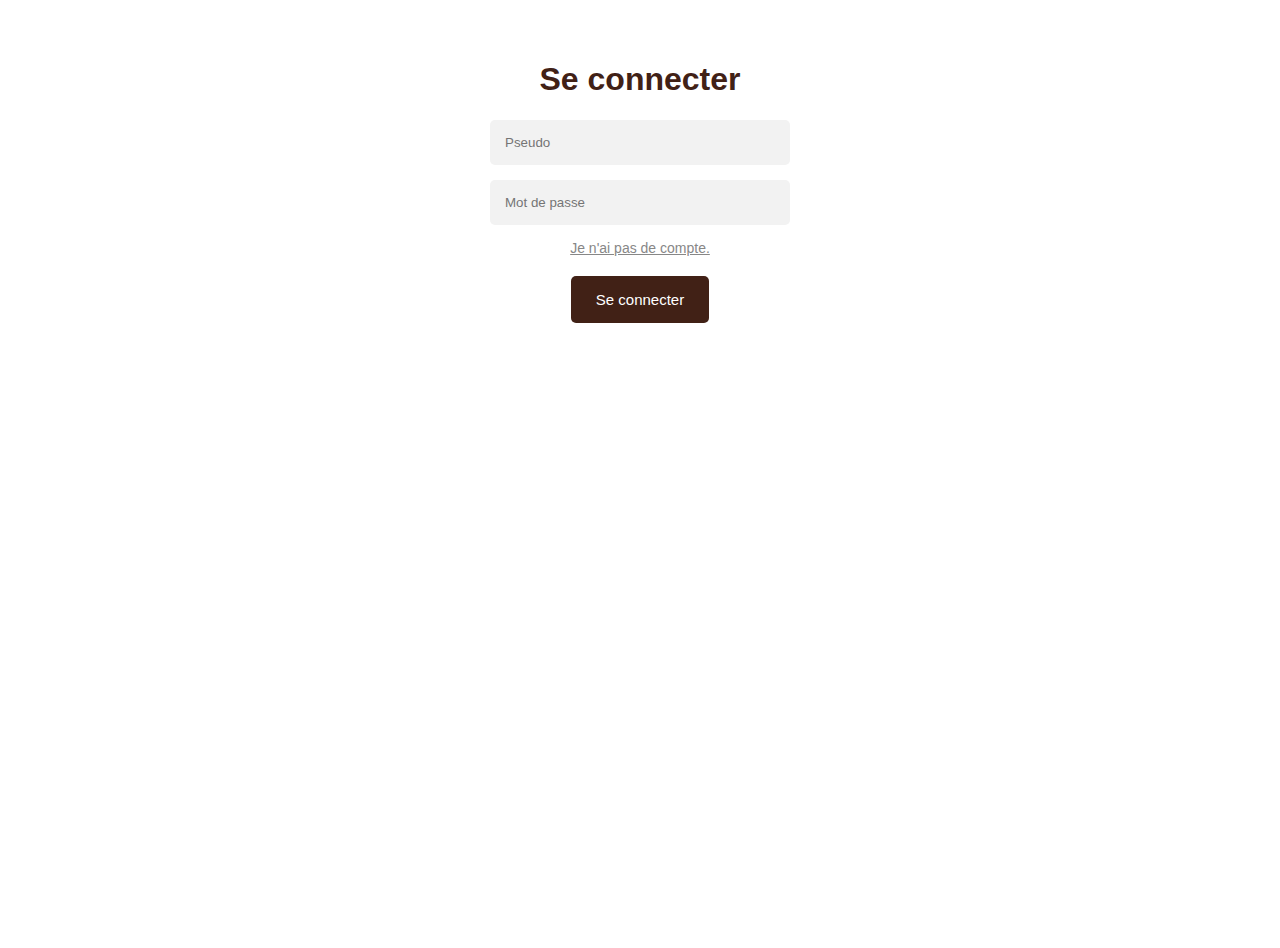
<file: serveur_web/index.html>
<!DOCTYPE html>
<html>

<head>
  <title>Yu-Gi-Oh! LoRaLink</title>
  <link rel="stylesheet" href="style.css">
  <meta http-equiv="Content-Type" content="text/html;charset=UTF-8">
  <style>
    body {
    margin: 0;
    padding-bottom: 3rem;
    font-family: 'Poppins', sans-serif;
    }

    .login {
        display: flex;
        justify-content: center;
        height: 100vh;
    }

    form {
        background-color: #fff;
        border-radius: 10px;
        min-width: 300px;
        padding: 40px 60px;
    }

    form h1 {
        color: #412116;
        text-align: center;
    }

    form .inputs {
        display: flex;
        flex-direction: column;
    }

    form .inputs input[type='text'],
    input[type='password'] {
        padding: 15px;
        border: none;
        border-radius: 5px;
        background-color: #f2f2f2;
        outline: none;
        margin-bottom: 15px;
    }

    form a.changement_page {
        font-size: 14px;
        margin-bottom: 20px;
        color: #878787;
        text-align: center;
        display: block;
    }

    form button {
        padding: 15px 25px;
        border-radius: 5px;
        border: none;
        font-size: 15px;
        color: #fff;
        background-color: #412116;
        outline: none;
        cursor: pointer;
    }
  </style>
</head>

<body>

  <section class="login">
    <form id="Connexion" method="POST">

      <h1>Se connecter</h1>

      <div class="inputs">
        <input type="text" id="usernameConnexion" name="usernameConnexion" placeholder="Pseudo" />
        <input type="password" id="passwordConnexion" name="passwordConnexion" placeholder="Mot de passe">
      </div>

      <div align="center">
        <a class="changement_page" href="#" onclick="toggleForms()">Je n'ai pas de compte.</a>
        <button type="submit" onclick="connexion()" name="connexion">Se connecter</button>
      </div>

    </form>

    <form id="Inscription" method="POST" style="display:none;">

      <h1>S'inscrire</h1>

      <div class="inputs">
        <!-- Your registration form inputs go here -->
        <input type="text" id="usernameInscription" name="usernameInscription" placeholder="Pseudo" />
        <input type="password" id="passwordInscription" name="passwordInscription" placeholder="Mot de passe">
      </div>

      <div align="center">
        <a class="changement_page" href="#" onclick="toggleForms()">J'ai déjà un compte.</a>
        <button type="submit" onclick="inscription()" name="inscription">S'inscrire</button>
      </div>

    </form>
  </section>

  <script>
    function toggleForms() {
      var loginForm = document.getElementById("Connexion");
      var registerForm = document.getElementById("Inscription");

      if (loginForm.style.display === "none") {
        loginForm.style.display = "block";
        registerForm.style.display = "none";
      } else {
        loginForm.style.display = "none";
        registerForm.style.display = "block";
      }
    }
  </script>

</body>
</html>
</file>
<file: serveur_web/style.css>
body {
    margin: 0;
    padding-bottom: 3rem;
    font-family: 'Poppins', sans-serif;
}

.login {
    display: flex;
    justify-content: center;
    height: 100vh;
}

form {
    background-color: #fff;
    border-radius: 10px;
    min-width: 300px;
    padding: 40px 60px;
}

form h1 {
    color: #412116;
    text-align: center;
}

form .inputs {
    display: flex;
    flex-direction: column;
}

form .inputs input[type='text'],
input[type='password'] {
    padding: 15px;
    border: none;
    border-radius: 5px;
    background-color: #f2f2f2;
    outline: none;
    margin-bottom: 15px;
}

form a.changement_page {
    font-size: 14px;
    margin-bottom: 20px;
    color: #878787;
    text-align: center;
    display: block;
}

form button {
    padding: 15px 25px;
    border-radius: 5px;
    border: none;
    font-size: 15px;
    color: #fff;
    background-color: #412116;
    outline: none;
    cursor: pointer;
}
</file>
